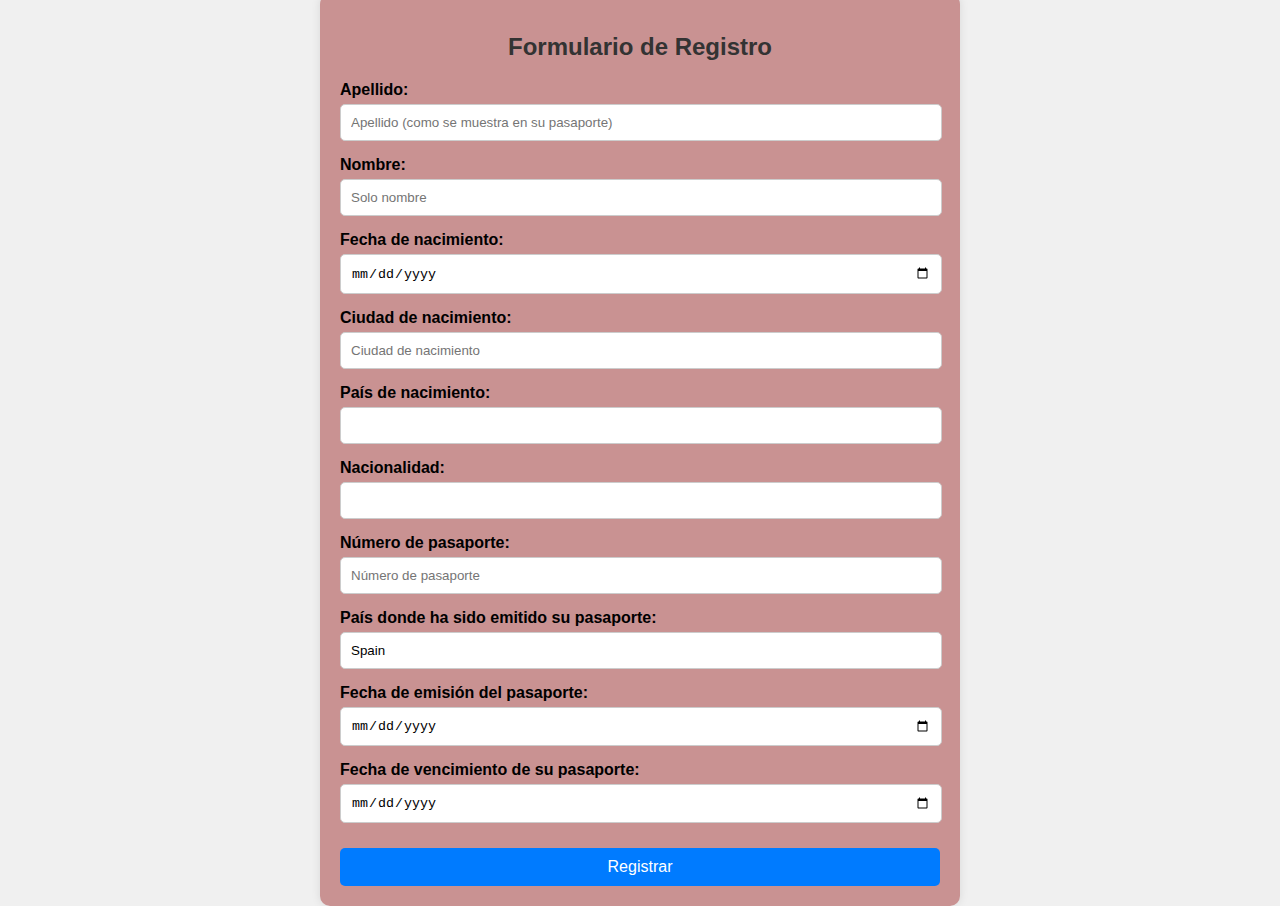
<file: index.html>
<!DOCTYPE html>
<html lang="es">
<head>
    <meta charset="UTF-8">
    <meta name="viewport" content="width=device-width, initial-scale=1.0">
    <title>Formulario Completo</title>
    <link rel="stylesheet" href="styles.css">
</head>
<body>
    <div class="container">
        <h2>Formulario de Registro</h2>
        <form>
            <div class="form-group">
                <label for="apellido">Apellido:</label>
                <input type="text" id="apellido" name="apellido" placeholder="Apellido (como se muestra en su pasaporte)" required>
            </div>
            <div class="form-group">
                <label for="nombre">Nombre:</label>
                <input type="text" id="nombre" name="nombre" placeholder="Solo nombre" required>
            </div>
            <div class="form-group">
                <label for="fecha_nacimiento">Fecha de nacimiento:</label>
                <input type="date" id="fecha_nacimiento" name="fecha_nacimiento" required>
            </div>
            <div class="form-group">
                <label for="ciudad_nacimiento">Ciudad de nacimiento:</label>
                <input type="text" id="ciudad_nacimiento" name="ciudad_nacimiento" placeholder="Ciudad de nacimiento" required>
            </div>
            <div class="form-group">
                <label for="pais_nacimiento">País de nacimiento:</label>
                <input type="text" id="pais_nacimiento" name="pais_nacimiento" value="" required>
            </div>
            <div class="form-group">
                <label for="nacionalidad">Nacionalidad:</label>
                <input type="text" id="nacionalidad" name="nacionalidad" value="" required>
            </div>
            <div class="form-group">
                <label for="num_pasaporte">Número de pasaporte:</label>
                <input type="text" id="num_pasaporte" name="num_pasaporte" placeholder="Número de pasaporte" required>
            </div>
            <div class="form-group">
                <label for="pais_emision">País donde ha sido emitido su pasaporte:</label>
                <input type="text" id="pais_emision" name="pais_emision" value="Spain" required>
            </div>
            <div class="form-group">
                <label for="fecha_emision">Fecha de emisión del pasaporte:</label>
                <input type="date" id="fecha_emision" name="fecha_emision" required>
            </div>
            <div class="form-group">
                <label for="fecha_vencimiento">Fecha de vencimiento de su pasaporte:</label>
                <input type="date" id="fecha_vencimiento" name="fecha_vencimiento" required>
            </div>
            <button type="submit">Registrar</button>
        </form>
    </div>
</body>
</html>
</file>
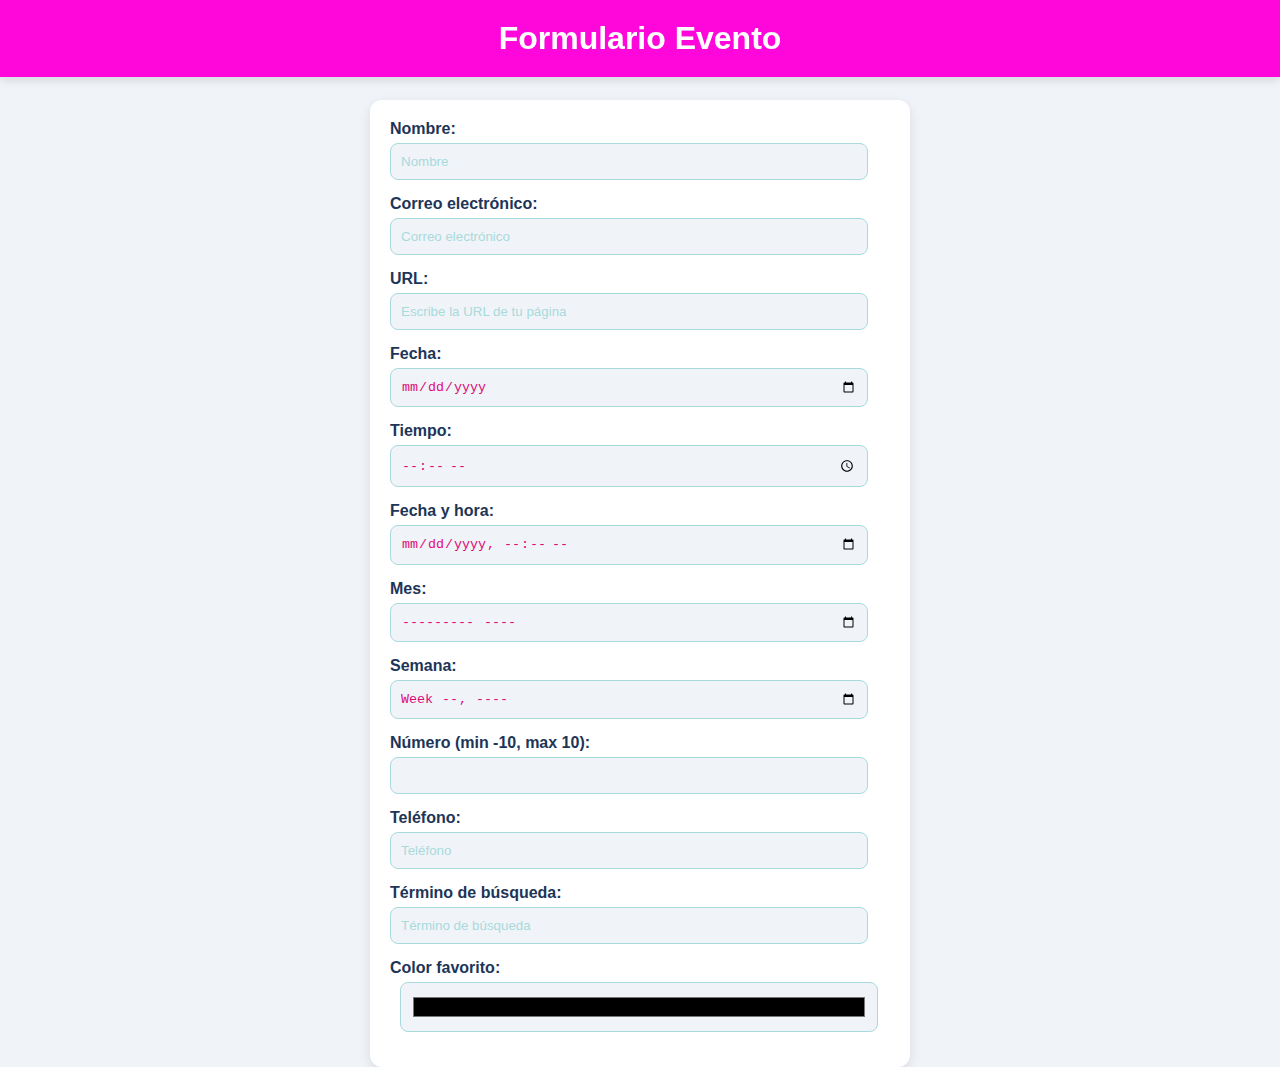
<file: maquetado2/index.html>
<!DOCTYPE html>
<html lang="es">
<head>
    <meta charset="UTF-8">
    <meta name="viewport" content="width=device-width, initial-scale=1.0">
    <title>Maquetado 2</title>
    <link rel="stylesheet" href="styles.css">
</head>
<body>
    
    <header>
        <h1>Formulario Evento</h1>
    </header>

    <div class="form-container">
        <form>
            <div class="form-register">

                <!--Formulario nombre-->
                <label for="nombre">Nombre: </label>
                <input type="text" id="nombre" name="nombre" placeholder="Nombre" required>

                <!--Parte de correo-->
                <label for="correo">Correo electrónico: </label>
                <input type="email" id="correo" name="correo" placeholder="Correo electrónico" required>

                <!--Parte de URL-->
                <label for="url">URL: </label>
                <input type="url" id="url" name="url" placeholder="Escribe la URL de tu página" required>
                
                <!--Parte de Fecha-->
                <label for="fecha">Fecha: </label>
                <input type="date" name="fecha" id="fecha">

                <!--Parte de Tiempo-->
                <label for="tiempo">Tiempo: </label>
                <input type="time" name="tiempo" id="tiempo">

                <!--Parte de Fecha y hora-->
                <label for="fecha-hora">Fecha y hora: </label>
                <input type="datetime-local" name="fecha-hora" id="fecha-hora">

                <!--Parte de Mes-->
                <label for="mes">Mes: </label>
                <input type="month" id="mes" name="mes">

                <!--Parte de Semana-->
                <label for="semana">Semana: </label>
                <input type="week" id="semana" name="semana">

                <!--Parte de Número-->
                <label for="numero">Número (min -10, max 10): </label>
                <input type="number" id="numero" name="numero" min="-10" max="10">

                <!--Parte de Teléfono-->
                <label for="telefono">Teléfono: </label>
                <input type="tel" id="telefono" name="telefono" placeholder="Teléfono">

                <!--Parte de Término de búsqueda-->
                <label for="termino">Término de búsqueda: </label>
                <input type="search" id="termino" name="termino" placeholder="Término de búsqueda">

                <!--Parte de Color favorito-->
                <label for="color">Color favorito: </label>
                <input type="color" id="color" name="color" class="color-input">

            </div>
        </form>
    </div>
</body>
</html>
</file>
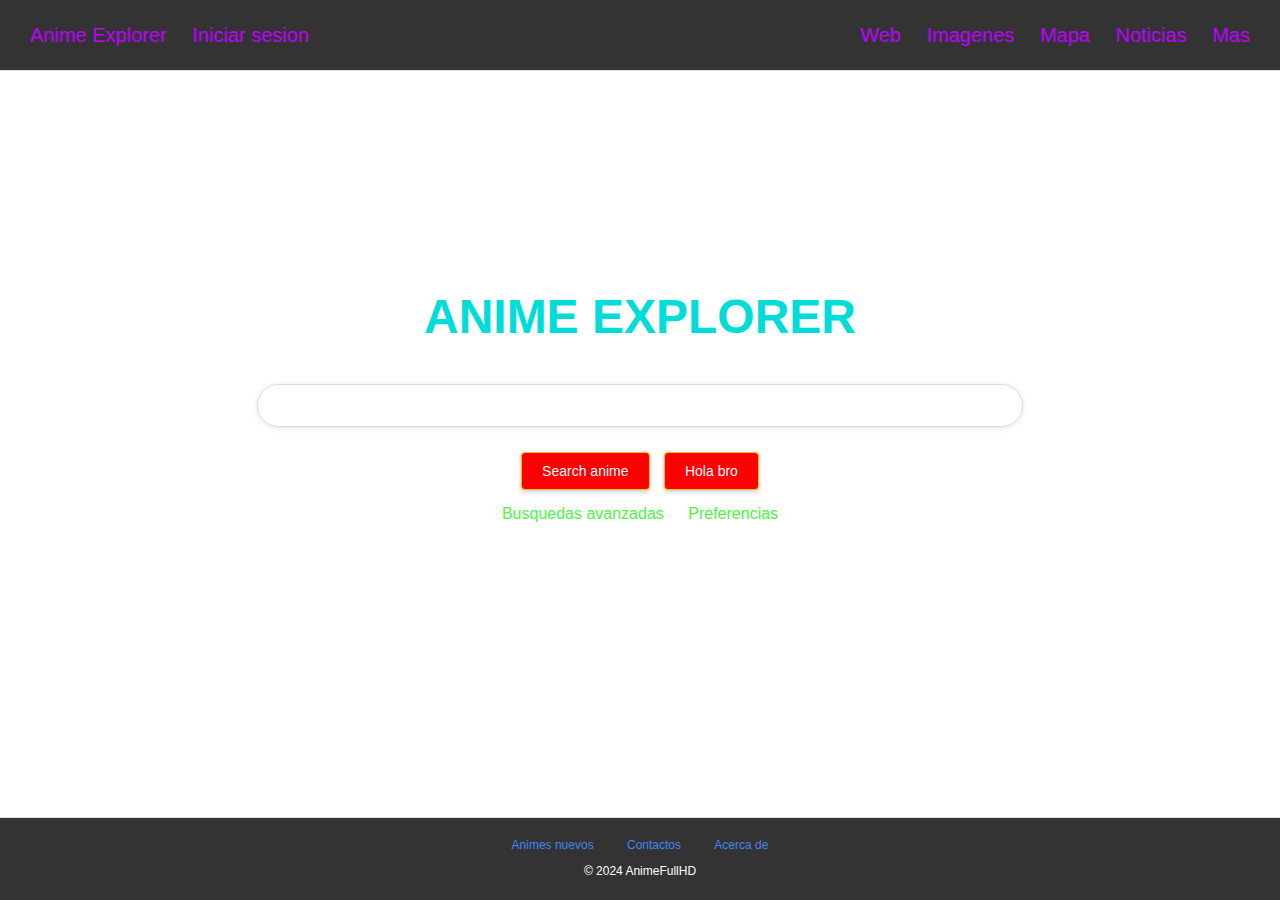
<file: maquetado3/index.html>
<!DOCTYPE html>
<html lang="es">
<head>
    <meta charset="UTF-8">
    <meta name="viewport" content="width=device-width, initial-scale=1.0">
    <title>Anime local</title>
    <link rel="stylesheet" href="styles.css">
</head>
<body>

    <!--Parte del header-->
    <header>
        <div class="top-links">
            <a href="#">Anime Explorer </a>
            <a href="#">Iniciar sesion</a>
        </div>
        <nav class="header-links">
            <a href="#">Web</a>
            <a href="#">Imagenes</a>
            <a href="#">Mapa</a>
            <a href="#">Noticias</a>
            <a href="#">Mas</a>
        </nav>
    </header>
    
    <!--Parte central y del buscador -->
    <div class="container">
        <h1>ANIME EXPLORER</h1>
        <form>
            <input type="text" name="search" class="search-bar">
            <div class="buttons">
                <input type="submit" value="Search anime" class="btn">
                <input type="submit" value="Hola bro" class="btn">
            </div>
        </form>
        <div class="additional-links">
            <a href="#">Busquedas avanzadas</a>
            <a href="#">Preferencias</a>
        </div>
    </div>
    
    <!--Parte del footer y informacion-->
    <footer>
        <div class="footer-links">
            <a href="#">Animes nuevos</a>
            <a href="#">Contactos</a>
            <a href="#">Acerca de </a>
        </div>
        <p>&copy; 2024 AnimeFullHD</p>
    </footer>
</body>
</html>
</file>
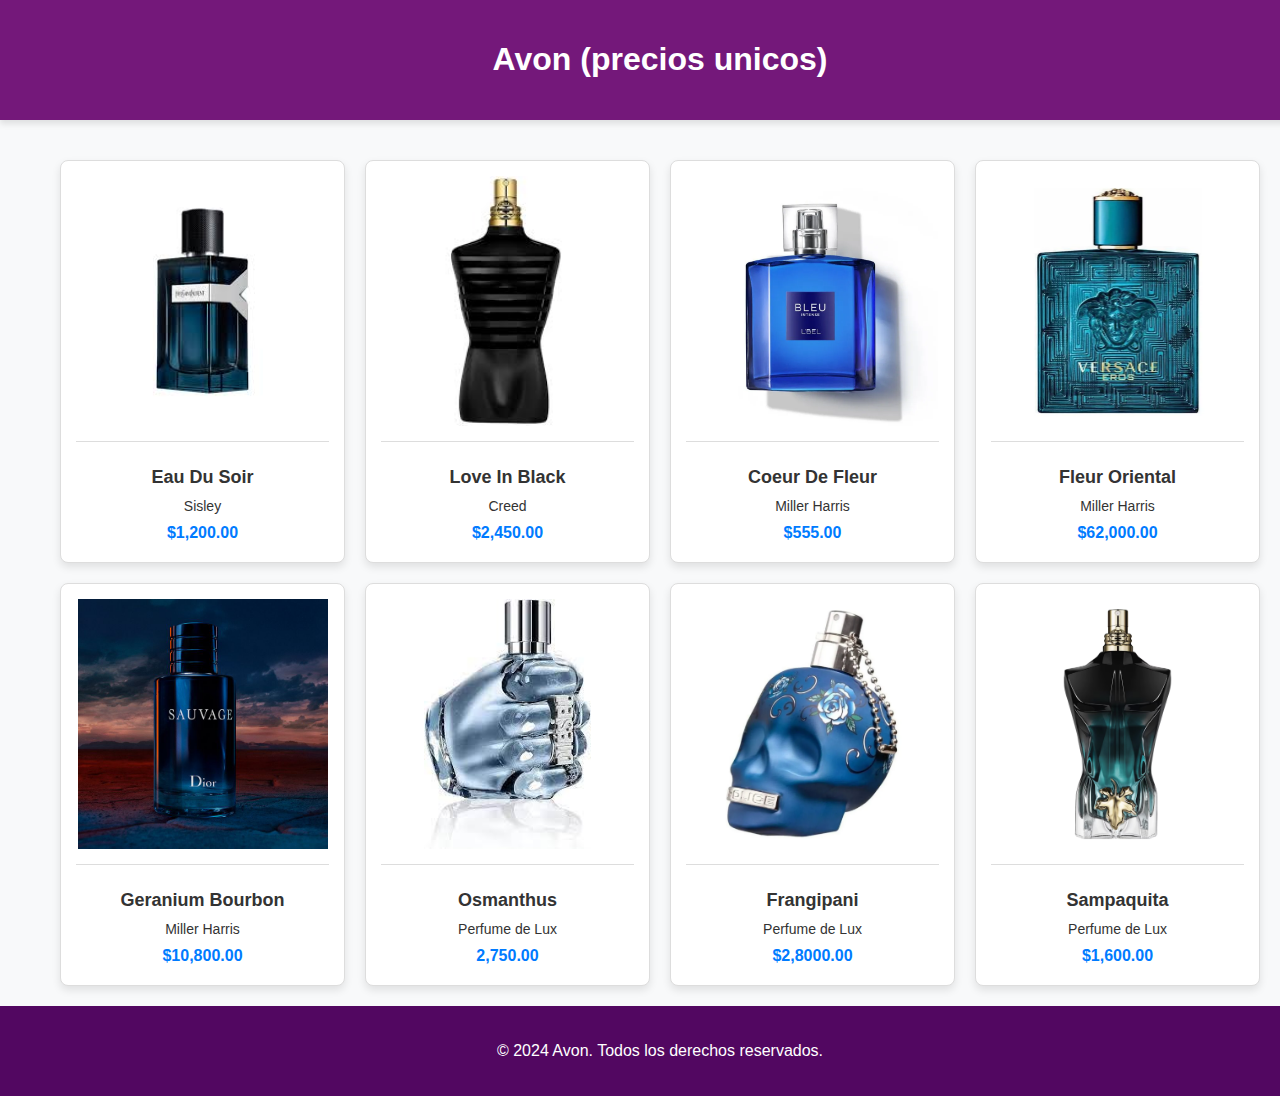
<file: maquetado4/index.html>
<!DOCTYPE html>
<html lang="es">
<head>
    <meta charset="UTF-8">
    <meta name="viewport" content="width=device-width, initial-scale=1.0">
    <title>Avonstore</title>
    <link rel="stylesheet" href="styles.css">
</head>
<body>
    <header>
        <h1>Avon (precios unicos) </h1>
    </header>
    <div class="container">
        <div class="grid-container">
            <div class="perfume">
                <img src="imagenes/perfume1.jpeg" alt="Eau Du Soir">
                <h3>Eau Du Soir</h3>
                <p>Sisley</p>
                <p class="price">$1,200.00</p>
            </div>
            <div class="perfume">
                <img src="imagenes/perfume2.jpeg" alt="Love In Black">
                <h3>Love In Black</h3>
                <p>Creed</p>
                <p class="price">$2,450.00</p>
            </div>
            <div class="perfume">
                <img src="imagenes/perfume3.webp" alt="Coeur De Fleur">
                <h3>Coeur De Fleur</h3>
                <p>Miller Harris</p>
                <p class="price">$555.00</p>
            </div>
            <div class="perfume">
                <img src="imagenes/imagen4.webp" alt="Fleur Oriental">
                <h3>Fleur Oriental</h3>
                <p>Miller Harris</p>
                <p class="price">$62,000.00</p>
            </div>
            <div class="perfume">
                <img src="imagenes/imagen5.jpg" alt="Geranium Bourbon">
                <h3>Geranium Bourbon</h3>
                <p>Miller Harris</p>
                <p class="price">$10,800.00</p>
            </div>
            <div class="perfume">
                <img src="imagenes/imagen6.jpeg" alt="Osmanthus">
                <h3>Osmanthus</h3>
                <p>Perfume de Lux</p>
                <p class="price">2,750.00</p>
            </div>
            <div class="perfume">
                <img src="imagenes/imagen7.webp" alt="Frangipani">
                <h3>Frangipani</h3>
                <p>Perfume de Lux</p>
                <p class="price">$2,8000.00</p>
            </div>
            <div class="perfume">
                <img src="imagenes/imagen8.avif" alt="Sampaquita">
                <h3>Sampaquita</h3>
                <p>Perfume de Lux</p>
                <p class="price">$1,600.00</p>
            </div>
        </div>
    </div>
    <footer>
        <p>&copy; 2024 Avon. Todos los derechos reservados.</p>
    </footer>
</body>
</html>
</file>
<file: styles.css>
/* styles.css */
body {
    font-family: Arial, sans-serif;
    display: flex;
    justify-content: center;
    align-items: center;
    height: 100vh;
    margin: 0;
    background-color: #f0f0f0;
    background-image: url(https://st2.depositphotos.com/1763191/49383/v/950/depositphotos_493834264-stock-illustration-opened-passport-visa-stamp-cartoon.jpg);
    background-repeat: no-repeat;
    background-size: cover;
}   

.container {
    width: 80%;
    max-width: 600px;
    padding: 20px;
    background-color: rgba(191, 122, 122, 0.8);
    box-shadow: 0 0 10px rgba(0, 0, 0, 0.1);
    border-radius: 10px;
    text-align: left;
}

h2 {
    margin-bottom: 20px;
    font-size: 24px;
    color: #333;
    text-align: center;
}

form {
    display: flex;
    flex-direction: column;
}

.form-group {
    margin-bottom: 15px;
}

label {
    margin-bottom: 5px;
    font-weight: bold;
}

input[type="text"],
input[type="email"],
input[type="password"],
input[type="date"] {
    width: calc(100% - 20px);
    padding: 10px;
    border: 1px solid #ccc;
    border-radius: 5px;
    margin-top: 5px;
}

button {
    padding: 10px;
    border: none;
    border-radius: 5px;
    background-color: #007bff;
    color: #fff;
    font-size: 16px;
    cursor: pointer;
    margin-top: 10px;
}

button:hover {
    background-color: #0056b3;
}

/* Modal Styles */
.modal {
    display: none;
    position: fixed;
    z-index: 1;
    left: 0;
    top: 0;
    width: 100%;
    height: 100%;
    overflow: auto;
    background-color: rgb(0,0,0);
    background-color: rgba(0,0,0,0.4);
}

.modal-content {
    background-color: #fefefe;
    margin: 15% auto;
    padding: 20px;
    border: 1px solid #888;
    width: 80%;
    max-width: 400px;
    text-align: center;
    border-radius: 10px;
}

.close {
    color: #aaa;
    float: right;
    font-size: 28px;
    font-weight: bold;
}

.close:hover,
.close:focus {
    color: black;
    text-decoration: none;
    cursor: pointer;
}
</file>
<file: maquetado2/styles.css>
body {
    font-family: 'Roboto', sans-serif;
    background-color: #f0f4f8;
    margin: 0;
    padding: 0;
    display: flex;
    flex-direction: column;
    align-items: center;
    min-height: 100vh;
    color: #802d2d;
}

header {
    background-color: #ff06da;
    color: #fff;
    width: 100%;
    padding: 20px 0;
    text-align: center;
    box-shadow: 0 4px 8px rgba(0, 0, 0, 0.1);
    position: fixed;
    top: 0;
    left: 0;
    z-index: 1000;
}

h1 {
    margin: 0;
    font-weight: 700;
}

.form-container {
    background-color: #ffffff;
    padding: 20px;
    border-radius: 12px;
    box-shadow: 0 4px 12px rgba(0, 0, 0, 0.1);
    width: 100%;
    max-width: 500px;
    margin-top: 100px;
    transition: all 0.3s ease;
}

.form-container:hover {
    box-shadow: 0 8px 24px rgba(0, 0, 0, 0.2);
}

.form-register {
    display: flex;
    flex-direction: column;
}

.form-register label {
    margin-bottom: 5px;
    font-weight: bold;
    color: #1d3557;
}

.form-register input,
.form-register select {
    margin-bottom: 15px;
    padding: 10px;
    border: 1px solid #a8dadc;
    border-radius: 8px;
    width: calc(100% - 22px);
    box-sizing: border-box;
    transition: all 0.3s ease;
    background-color: #f0f4f8;
    color: #dd0b78;
}

.form-register input:focus,
.form-register select:focus {
    border-color: #457b9d;
    box-shadow: 0 0 8px rgba(232, 35, 156, 0.5);
}

.form-register input::placeholder,
.form-register select option {
    color: #a8dadc;
}

.color-input {
    width: 50px;
    height: 50px;
    padding: 0;
    border: none;
    display: inline-block;
    vertical-align: middle;
    margin-left: 10px;
    background-color: #a8dadc;
    color: #fff;
}
</file>
<file: maquetado3/styles.css>
body {
    font-family: 'Arial', sans-serif;
    background-color: #ffffff;
    margin: 0;
    padding: 0;
    color: #000000;
    display: flex;
    flex-direction: column;
    min-height: 80vh;
}

header {
    height: 50px;
    display: flex;
    justify-content: space-between;
    align-items: center;
    padding: 10px 20px;
    font-size: 20px;
    border-bottom: 1px solid #ddd;
    background-color: #333;
    color: #fff;
}

.header-links a, .auth-links a, .top-links a {
    margin: 0 10px;
    text-decoration: none;
    color: #bf00ff;
}

.container {
    flex: 1;
    display: flex;
    flex-direction: column;
    justify-content: center;
    text-align: center;
    padding: 20px;
}

h1 {
    font-size: 48px;
    font-family: 'Comic Sans MS', sans-serif;
    color: #00dcd8;
    margin: 20px 0;
}

.search-bar {
    width: 60%;
    padding: 10px;
    font-size: 18px;
    border: 1px solid #ddd;
    border-radius: 24px;
    margin-top: 20px;
    outline: none;
    box-shadow: 0 1px 6px rgba(0, 0, 0, 0.1);
    background-color: #fff;
    transition: all 0.3s ease;
}

.search-bar:hover, .search-bar:focus {
    border-color: #000000;
    box-shadow: 0 0 10px rgba(52, 168, 83, 0.3);
}

.buttons {
    margin-top: 20px;
}

.btn {
    padding: 10px 20px;
    margin: 5px;
    font-size: 14px;
    color: #fff;
    background-color: #fd0000;
    border: 1px solid #f9c005;
    border-radius: 4px;
    cursor: pointer;
    outline: none;
    transition: background-color 0.3s, box-shadow 0.3s;
    box-shadow: 0 2px 5px rgba(0, 0, 0, 0.2);
}

.btn:hover {
    background-color: #2f6a8f;
    box-shadow: 0 4px 10px rgba(0, 0, 0, 0.3);
}

.additional-links {
    margin-top: 10px;
}

.additional-links a {
    margin: 0 10px;
    text-decoration: none;
    color: #4ef442;
}

footer {
    background-color: #333;
    color: #fff;
    padding: 10px 0;
    text-align: center;
    font-size: 12px;
    position: absolute;
    bottom: 0;
    width: 100%;
    border-top: 1px solid #ddd;
}

.footer-links {
    margin-top: 10px;
}

.footer-links a {
    margin: 0 15px;
    text-decoration: none;
    color: #4285F4;
}
</file>
<file: maquetado4/styles.css>
body {
    font-family: 'Arial', sans-serif;
    background-color: #f8f9fa;
    color: #333;
    margin: 0;
    padding: 0;
    display: flex;
    flex-direction: column;
    min-height: 100vh;
}

header {
    background-color: #74187a;
    color: #fff;
    padding: 20px;
    text-align: center;
    box-shadow: 0 4px 6px rgba(0, 0, 0, 0.1);
    margin-bottom: 20px;
    width: 100%;
}

.container {
    width: 100%;
    flex: 1;
    display: flex;
    justify-content: center;
    align-items: center;
    padding: 20px;
    overflow-x: hidden;
}

.grid-container {
    display: grid;
    grid-template-columns: repeat(4, 1fr);
    gap: 20px;
    width: 100%;
    max-width: 1200px;
}

.perfume {
    background-color: #fff;
    border: 1px solid #ddd;
    border-radius: 8px;
    box-shadow: 0 4px 8px rgba(0, 0, 0, 0.1);
    padding: 15px;
    text-align: center;
    transition: transform 0.2s ease-in-out, box-shadow 0.2s ease-in-out;
    display: flex;
    flex-direction: column;
    align-items: center;
}

.perfume img {
    width: 100%;
    height: 250px;
    object-fit: contain;
    border-bottom: 1px solid #ddd;
    padding-bottom: 15px;
    margin-bottom: 15px;
}

.perfume h3 {
    font-size: 18px;
    margin: 10px 0 5px 0;
}

.perfume p {
    margin: 5px 0;
    font-size: 14px;
}

.perfume .price {
    font-size: 16px;
    font-weight: bold;
    color: #007bff;
}

.perfume:hover {
    transform: scale(1.05);
    box-shadow: 0 8px 16px rgba(0, 0, 0, 0.2);
}

footer {
    background-color: #520761;
    color: #fff;
    text-align: center;
    width: 100%;
    padding: 20px;
}
</file>
